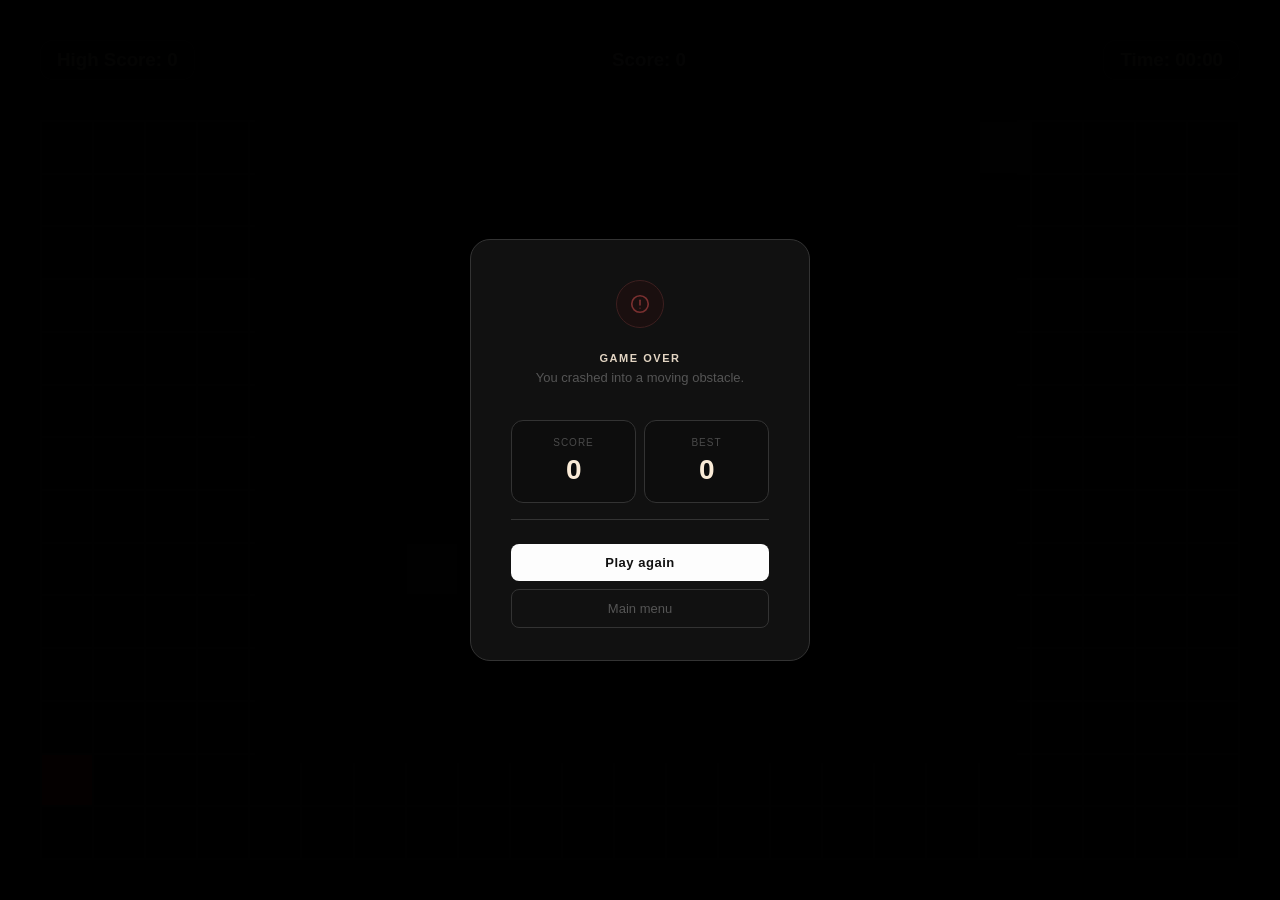
<file: index.html>
<!DOCTYPE html>
<html lang="en">
<head>
  <meta charset="UTF-8">
  <meta name="viewport" content="width=device-width, initial-scale=1.0">
  <title>Saamp wala game</title>
  <link rel="stylesheet" href="snake.css">
</head>
<body>
  <main>
    <section>

      <!-- info bar — completely unchanged -->
      <div class="infos">
        <div class="info">
          <h3>High Score: <span id="score">0</span></h3>
        </div>
        <div class="info">
          <h3>Score: <span id="current-score">0</span></h3>
        </div>
        <div class="info">
          <h3>Time: <span id="time">00:00</span></h3>
        </div>
      </div>

      <!-- board — completely unchanged -->
      <div class="board"></div>

    </section>
  </main>

  <!-- ══════════════════════════════════════════
       OVERLAY 1 · MENU
  ══════════════════════════════════════════ -->
  <div id="menu-overlay">
    <div class="overlay-card">

      <p class="ov-eyebrow">Saamp wala game</p>
      <h1 class="ov-title">SAAMP</h1>

      <div class="ov-block">
        <p class="ov-block-label">Difficulty</p>
        <div class="ov-toggles" id="diff-group">
          <button class="ov-toggle active" data-val="easy">Easy</button>
          <button class="ov-toggle"        data-val="hard">Hard</button>
        </div>
      </div>

      <div class="ov-block">
        <p class="ov-block-label">Moving hurdles</p>
        <div class="ov-toggles" id="hurdle-group">
          <button class="ov-toggle active" data-val="3">Few &nbsp;·&nbsp; 3</button>
          <button class="ov-toggle"        data-val="6">More &nbsp;·&nbsp; 6</button>
          <button class="ov-toggle"        data-val="10">Chaos &nbsp;·&nbsp; 10</button>
        </div>
      </div>

      <button class="ov-btn-primary" id="btn-play">Play</button>
      <button class="ov-btn-ghost"   id="btn-rules">How to play</button>

      <div class="rulebook" id="rulebook">
        <div class="rule-row">
          <span class="rule-key">↑ ↓ ← →</span>
          <span class="rule-desc">Move the snake</span>
        </div>
        <div class="rule-row">
          <span class="rule-key">Space</span>
          <span class="rule-desc">Pause / resume</span>
        </div>
        <div class="rule-divider"></div>
        <div class="rule-row">
          <span class="rule-pip" style="background:red;"></span>
          <span class="rule-desc">Normal food · +1 pt</span>
        </div>
        <div class="rule-row">
          <span class="rule-pip" style="background:gold;"></span>
          <span class="rule-desc">Golden food · +5 pts</span>
        </div>
        <div class="rule-row">
          <span class="rule-pip" style="background:magenta;"></span>
          <span class="rule-desc">Double food · ×2 pts</span>
        </div>
        <div class="rule-row">
          <span class="rule-pip" style="background:purple;"></span>
          <span class="rule-desc">Poison · −1 pt, shrinks snake</span>
        </div>
        <div class="rule-row">
          <span class="rule-pip" style="background:cyan;"></span>
          <span class="rule-desc">Speed boost · snake moves faster</span>
        </div>
        <div class="rule-row">
          <span class="rule-pip" style="background:orange;"></span>
          <span class="rule-desc">Slow · easier breathing room</span>
        </div>
        <div class="rule-divider"></div>
        <div class="rule-row">
          <span class="rule-pip" style="background:lime;"></span>
          <span class="rule-desc">Shield · survive one wall hit</span>
        </div>
        <div class="rule-row">
          <span class="rule-pip" style="background:#eee;"></span>
          <span class="rule-desc">Ghost · pass through your own body</span>
        </div>
        <div class="rule-row">
          <span class="rule-pip" style="background:#378ADD;"></span>
          <span class="rule-desc">Magnet · pulls nearby food</span>
        </div>
        <div class="rule-divider"></div>
        <p class="rule-note">Every 6 pts = new level. More obstacles spawn each level. At level 5 a boss appears and chases you.</p>
      </div>

    </div>
  </div>

  <!-- ══════════════════════════════════════════
       OVERLAY 2 · GAME OVER
  ══════════════════════════════════════════ -->
  <div id="gameover-overlay">
    <div class="overlay-card">

      <div class="go-icon">
        <svg width="22" height="22" viewBox="0 0 24 24" fill="none"
             stroke="#7a3030" stroke-width="1.8"
             stroke-linecap="round" stroke-linejoin="round">
          <circle cx="12" cy="12" r="9"/>
          <line x1="12" y1="8" x2="12" y2="13"/>
          <circle cx="12" cy="16.5" r="0.6" fill="#7a3030" stroke="none"/>
        </svg>
      </div>

      <p class="go-headline">Game Over</p>
      <p class="go-reason" id="go-reason">You hit a wall.</p>

      <div class="go-scores">
        <div class="go-score-card">
          <div class="go-score-label">Score</div>
          <div class="go-score-value" id="modal-score">0</div>
        </div>
        <div class="go-score-card">
          <div class="go-score-label">Best</div>
          <div class="go-score-value" id="modal-best">0</div>
        </div>
      </div>

      <span class="go-best-badge" id="modal-new-best">New personal best</span>

      <hr class="go-divider">

      <button class="ov-btn-primary" id="modal-replay">Play again</button>
      <button class="ov-btn-ghost"   id="modal-menu">Main menu</button>

    </div>
  </div>

  <script src="https://cdnjs.cloudflare.com/ajax/libs/gsap/3.12.5/gsap.min.js"></script>
  <script src="Snake.js"></script>
</body>
</html>
</file>
<file: snake.css>
* {
    margin: 0;
    padding: 0;
    box-sizing: border-box;
}

html,
body {
    height: 100%;
    width: 100%;
    font-family: 'Segoe UI', Tahoma, Geneva, Verdana, sans-serif;
    background-color: var(--primary-color);
    color: var(--text-color);
}

:root {

    /* background colors */
    --primary-color: #0b0b0b;
    --bg-fill-color: #fdfdfd;

    /* text colors */
    --text-color: antiquewhite;

    /* spacing */
    --spacing-xs: 4px;
    --spacing-sm: 8px;
    --spacing-md: 16px;
    --spacing-lg: 24px;
    --spacing-xl: 32px;
    --spacing-xxl: 40px;
    --spacing-xxxl: 48px;

    /* borders */
    --border-primay-color: #333;

    /* radii */
    --border-radius-xs: 4px;
    --border-radius-sm: 8px;
    --border-radius-md: 12px;
    --border-radius-lg: 16px;
    --border-radius-xl: 20px;
    --border-radius-xxl: 24px;
}

main, section {
    width: 100%;
    height: 100%;
}

section {
    padding: var(--spacing-xxl);
    display: flex;
    flex-direction: column;
}

section .infos {
    width: 100%;
    display: flex;
    justify-content: space-between;
}

.info {
    padding: var(--spacing-sm) var(--spacing-md);
    border: 1px solid var(--border-primay-color);
    border-radius: var(--border-radius-md);
}

.board {
    flex-grow: 1;
    margin-top: var(--spacing-xxl);
    border: 1px solid var(--border-primay-color);
    display: grid;
    grid-template-columns: repeat(auto-fill, minmax(50px, 1.1fr));
    grid-template-rows: repeat(auto-fill, minmax(50px, 1.1fr));
}

.block {
    border: 1px solid var(--border-primay-color);
}

.fill {
    background-color: var(--bg-fill-color);
}

.food {
    background-color: red;
    box-shadow: 0 0 8px red;
}


/* ═══════════════════════════════════════════════════════
   OVERLAYS — menu + game over
   These are position:fixed layers that sit above the game.
   Nothing below this line touches the board, snake, or info bar.
═══════════════════════════════════════════════════════ */

/* shared backdrop */
#menu-overlay,
#gameover-overlay {
    position: fixed;
    inset: 0;
    background: rgba(0, 0, 0, 0.88);
    display: flex;
    align-items: center;
    justify-content: center;
    z-index: 200;
    /* hidden state — JS toggles this to flex */
}

#gameover-overlay {
    display: none;
}

/* shared card shell — same surface as the game's .info boxes */
.overlay-card {
    background: #111;
    border: 1px solid var(--border-primay-color);
    border-radius: var(--border-radius-xl);
    padding: var(--spacing-xxl) var(--spacing-xxl) var(--spacing-xl);
    width: 100%;
    max-width: 340px;
    text-align: center;
    color: var(--text-color);
}

/* ── Menu typography ── */
.ov-eyebrow {
    font-size: 10px;
    letter-spacing: 0.16em;
    text-transform: uppercase;
    color: #444;
    margin-bottom: var(--spacing-xs);
}

.ov-title {
    font-size: 28px;
    font-weight: 700;
    letter-spacing: 0.22em;
    color: var(--text-color);
    margin-bottom: var(--spacing-xxl);
}

/* ── Option blocks (difficulty, hurdles) ── */
.ov-block {
    margin-bottom: var(--spacing-xl);
    text-align: left;
}

.ov-block-label {
    font-size: 10px;
    letter-spacing: 0.12em;
    text-transform: uppercase;
    color: #444;
    margin-bottom: var(--spacing-sm);
}

.ov-toggles {
    display: flex;
    gap: var(--spacing-sm);
}

/* each toggle pill matches the game's .info border language */
.ov-toggle {
    flex: 1;
    padding: var(--spacing-sm) var(--spacing-xs);
    background: transparent;
    border: 1px solid var(--border-primay-color);
    border-radius: var(--border-radius-sm);
    color: #555;
    font-size: 12px;
    font-family: inherit;
    cursor: pointer;
    transition: border-color 0.15s, color 0.15s;
}

.ov-toggle:hover {
    border-color: #555;
    color: #888;
}

/* active state: same antiquewhite the game uses everywhere */
.ov-toggle.active {
    border-color: var(--text-color);
    color: var(--text-color);
}

/* ── Shared buttons ── */
.ov-btn-primary {
    width: 100%;
    padding: 11px var(--spacing-md);
    border-radius: var(--border-radius-sm);
    background: var(--bg-fill-color);   /* same white the snake body uses */
    color: #111;
    font-size: 13px;
    font-weight: 600;
    letter-spacing: 0.04em;
    border: none;
    cursor: pointer;
    margin-bottom: var(--spacing-sm);
    font-family: inherit;
    transition: opacity 0.15s;
}

.ov-btn-primary:hover  { opacity: 0.85; }
.ov-btn-primary:active { opacity: 0.7; transform: scale(0.99); }

.ov-btn-ghost {
    width: 100%;
    padding: 11px var(--spacing-md);
    border-radius: var(--border-radius-sm);
    background: transparent;
    color: #555;
    font-size: 13px;
    font-family: inherit;
    border: 1px solid var(--border-primay-color);
    cursor: pointer;
    transition: border-color 0.15s, color 0.15s;
}

.ov-btn-ghost:hover  { border-color: #555; color: #888; }
.ov-btn-ghost:active { transform: scale(0.99); }

/* ── Rulebook (collapsed by default, expanded by JS) ── */
.rulebook {
    display: none;   /* toggled by JS */
    text-align: left;
    margin-top: var(--spacing-lg);
    border-top: 1px solid var(--border-primay-color);
    padding-top: var(--spacing-lg);
}

.rulebook.open {
    display: block;
}

.rule-row {
    display: flex;
    align-items: center;
    gap: var(--spacing-sm);
    margin-bottom: var(--spacing-sm);
}

/* keyboard key badge */
.rule-key {
    flex-shrink: 0;
    width: 72px;
    font-size: 11px;
    letter-spacing: 0.04em;
    color: var(--text-color);
    background: #1a1a1a;
    border: 1px solid var(--border-primay-color);
    border-radius: var(--border-radius-xs);
    padding: 3px 6px;
    text-align: center;
}

.rule-pip {
    flex-shrink: 0;
    width: 12px;
    height: 12px;
    border-radius: 2px;
    margin-left: 4px;
    margin-right: 24px; 
}

.rule-desc {
    font-size: 12px;
    color: #555;
    line-height: 1.4;
}

.rule-divider {
    border: none;
    border-top: 1px solid #1e1e1e;
    margin: var(--spacing-sm) 0 var(--spacing-md);
}

.rule-note {
    font-size: 11px;
    color: #3a3a3a;
    line-height: 1.6;
    margin-top: var(--spacing-sm);
}

/* ── Game Over specific elements ── */

/* icon ring */
.go-icon {
    width: 48px;
    height: 48px;
    border-radius: 50%;
    border: 1px solid #3d1f1f;
    background: #1a0f0f;
    display: flex;
    align-items: center;
    justify-content: center;
    margin: 0 auto var(--spacing-lg);
}

.go-headline {
    font-size: 11px;
    font-weight: 600;
    letter-spacing: 0.14em;
    text-transform: uppercase;
    color: var(--text-color);
    margin: 0 0 var(--spacing-xs);
    opacity: 0.9;
}

/* death reason — this is the key new element */
.go-reason {
    font-size: 13px;
    color: #555;
    margin: 0 0 var(--spacing-xl);
    line-height: 1.5;
}

.go-scores {
    display: grid;
    grid-template-columns: 1fr 1fr;
    gap: var(--spacing-sm);
    margin-bottom: var(--spacing-md);
}

.go-score-card {
    background: #0d0d0d;
    border: 1px solid var(--border-primay-color);
    border-radius: var(--border-radius-md);
    padding: var(--spacing-md) var(--spacing-sm);
}

.go-score-label {
    font-size: 10px;
    letter-spacing: 0.1em;
    text-transform: uppercase;
    color: #4a4a4a;
    margin-bottom: 6px;
}

.go-score-value {
    font-size: 28px;
    font-weight: 600;
    color: var(--text-color);
    letter-spacing: -0.5px;
}

.go-best-badge {
    display: none;
    font-size: 10px;
    letter-spacing: 0.1em;
    text-transform: uppercase;
    color: #5a7a4a;
    border: 1px solid #2a3a1f;
    border-radius: var(--border-radius-xs);
    padding: var(--spacing-xs) var(--spacing-sm);
    margin-bottom: var(--spacing-lg);
}

.go-divider {
    border: none;
    border-top: 1px solid var(--border-primay-color);
    margin: 0 0 var(--spacing-lg);
}
</file>
